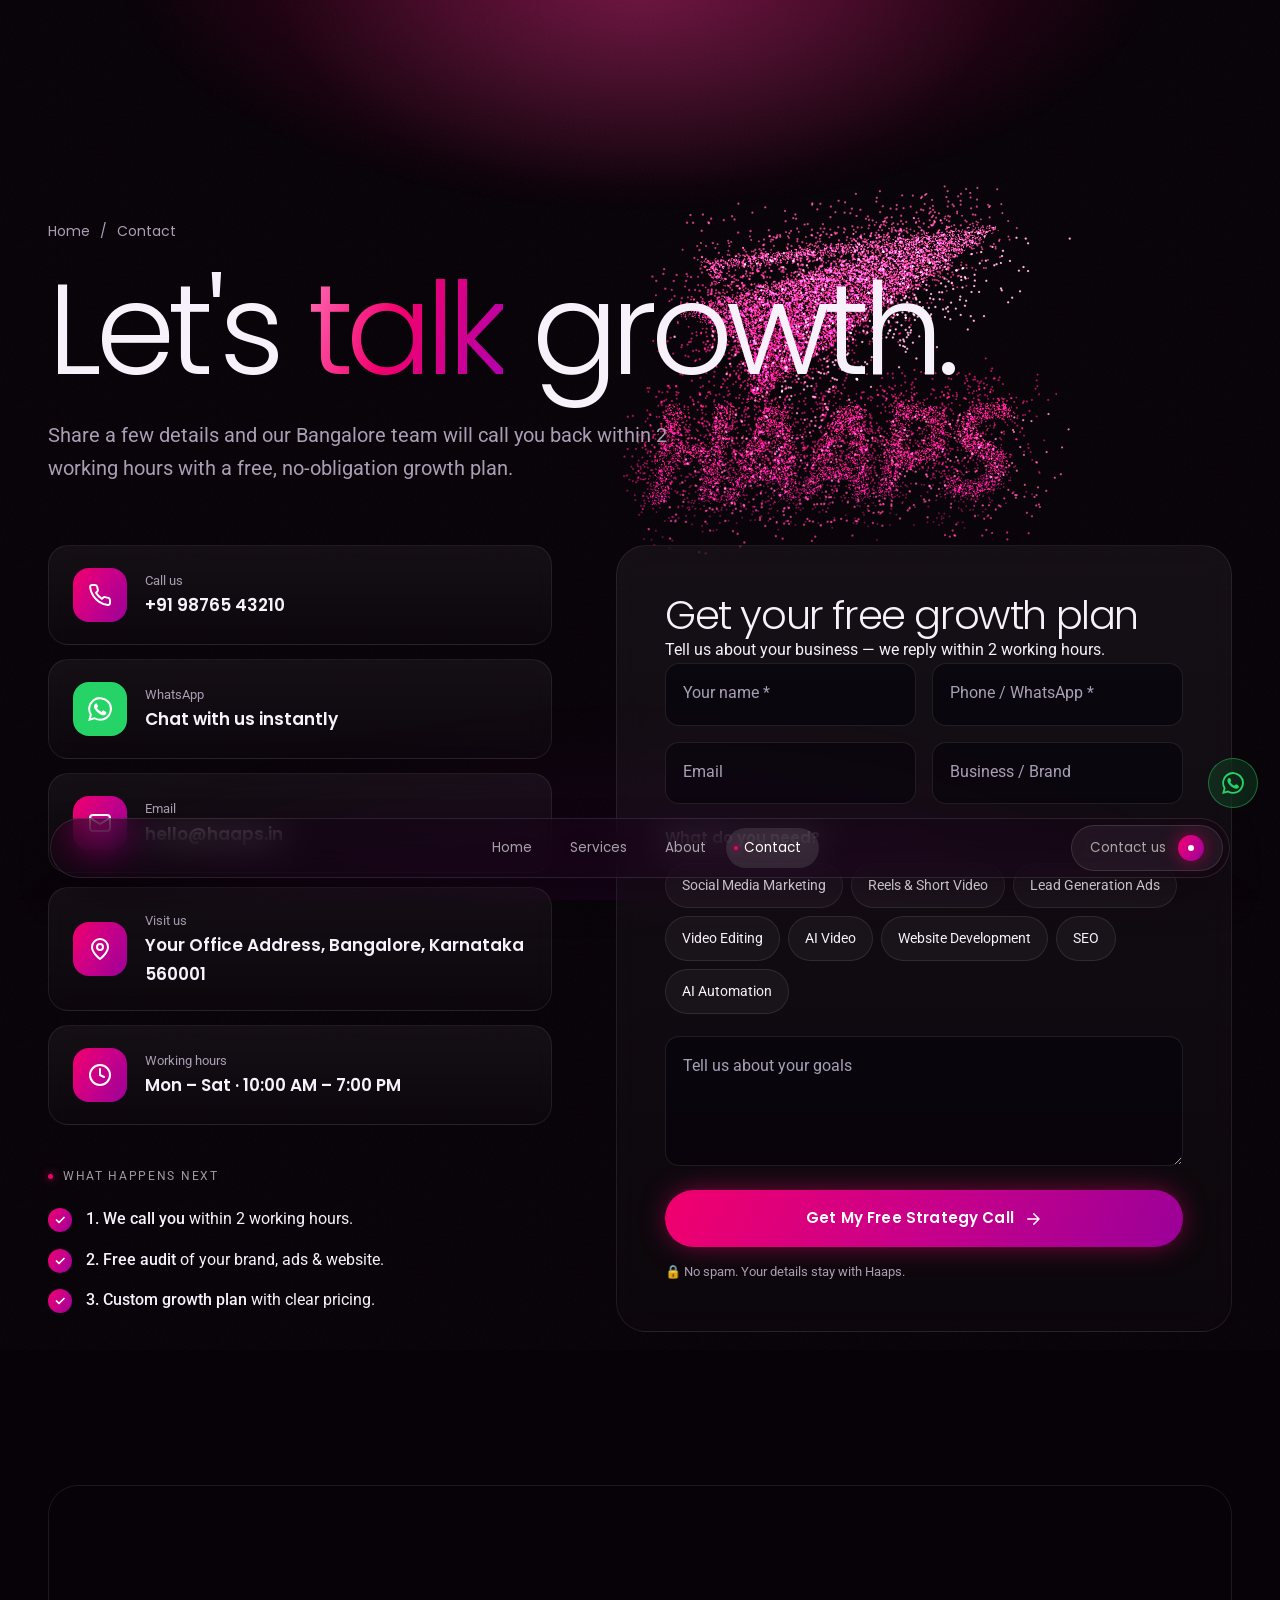
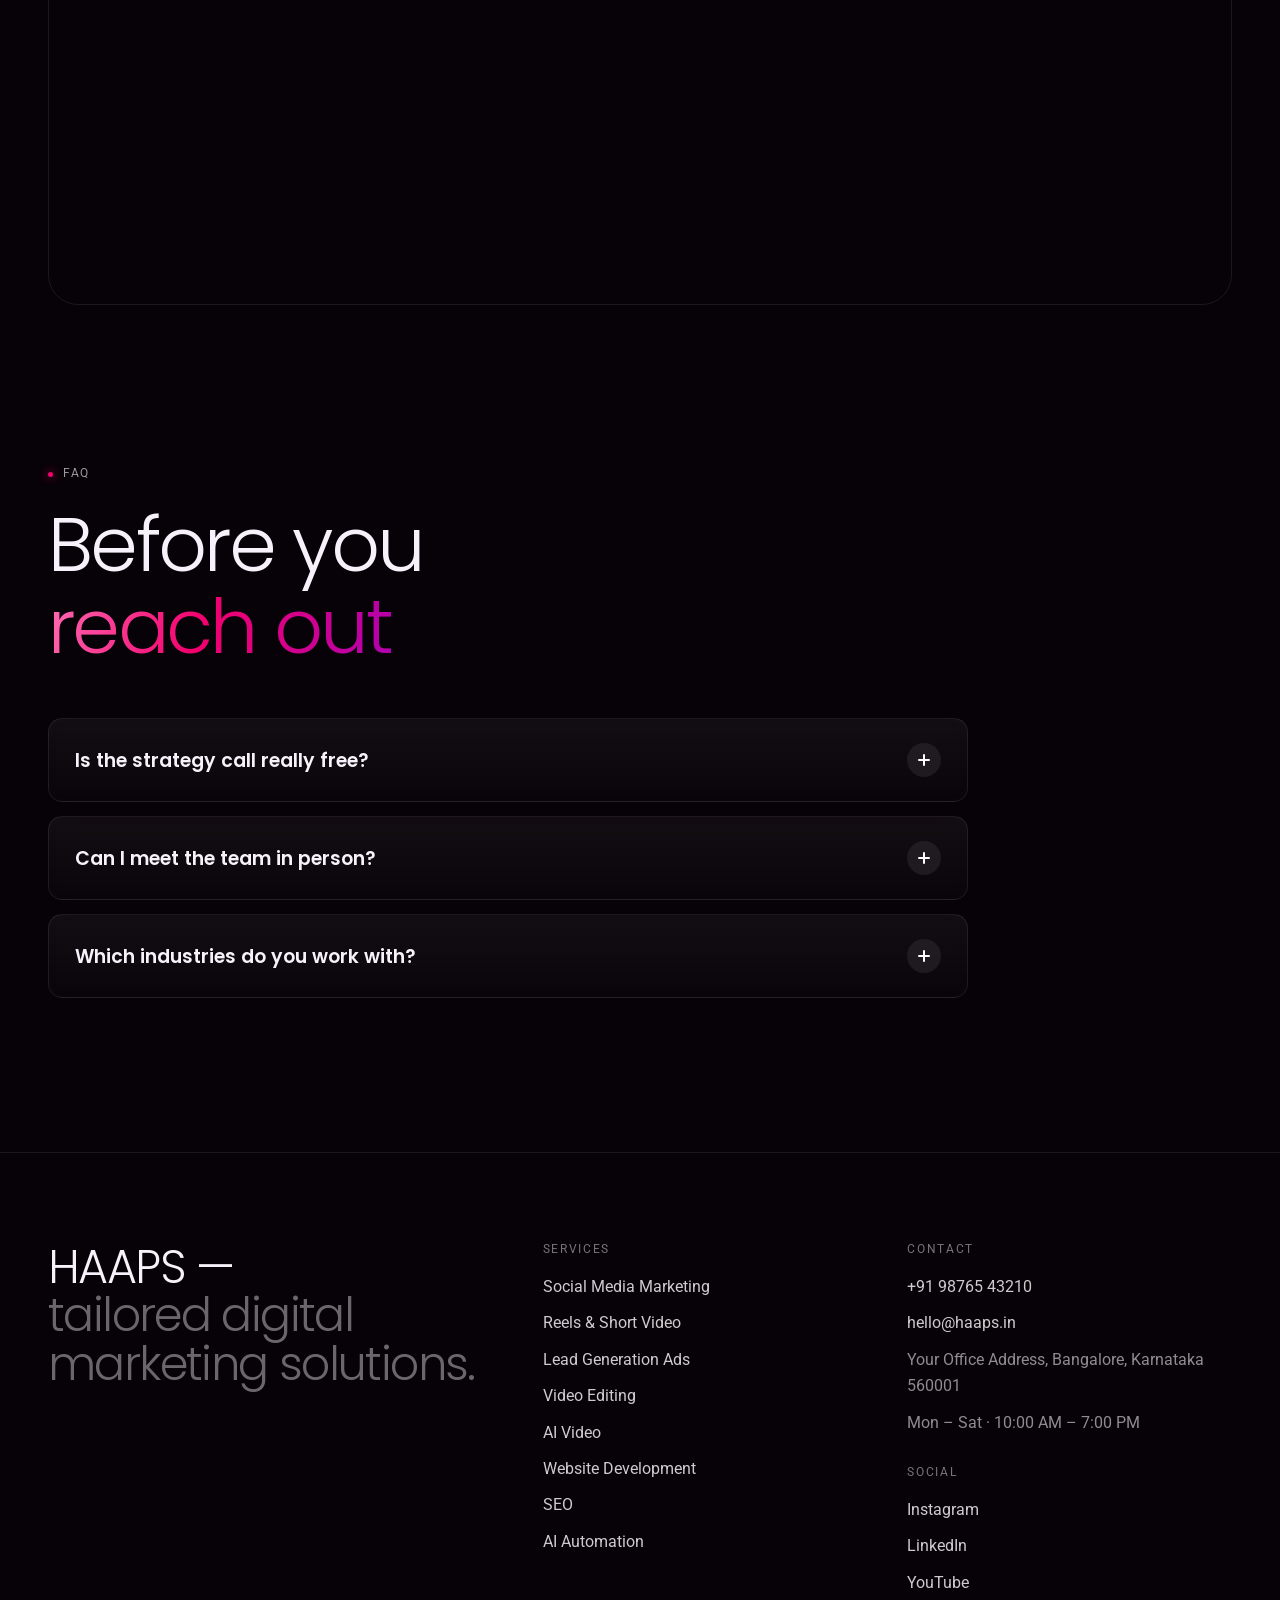
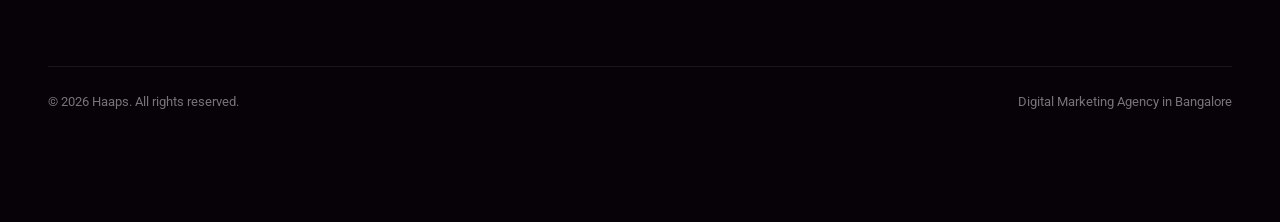
<file: contact.html>
<!doctype html>
<html lang="en" class="no-js">
<head>
  <meta charset="utf-8">
  <meta name="viewport" content="width=device-width, initial-scale=1">
  <title>Contact Haaps | Digital Marketing Agency in Bangalore – Free Consultation</title>
  <meta name="description" content="Contact Haaps, a digital marketing agency in Bangalore. Book a free strategy call for SMM, reels, Google & Instagram ads, SEO, websites and AI automation.">
  <meta name="theme-color" content="#07030c">
  <link rel="icon" type="image/png" href="assets/img/favicon.png">
  <link rel="preconnect" href="https://fonts.googleapis.com">
  <link rel="preconnect" href="https://fonts.gstatic.com" crossorigin>
  <link href="https://fonts.googleapis.com/css2?family=Poppins:wght@400;500;600;700;800&family=Roboto:wght@300;400;500&display=swap" rel="stylesheet">
  <link rel="stylesheet" href="assets/css/style.css">
</head>
<body data-page="contact" id="top">
  <canvas id="webgl" aria-hidden="true"></canvas>

  <main>
    <section class="page-hero" style="padding-bottom:40px" data-shape="logo" data-shape-x="0.66" data-shape-y="0.42" data-shape-mx="0.35" data-shape-my="0.62" data-scale="0.42">
      <div class="container">
        <div class="crumbs"><a href="index.html">Home</a><span>/</span><span>Contact</span></div>
        <h1 data-chars>Let's <span class="grad-text">talk</span> growth.</h1>
        <p class="lead">Share a few details and our Bangalore team will call you back within 2 working hours with a free, no-obligation growth plan.</p>
      </div>
    </section>

    <section style="padding-top:20px" data-shape="field" data-alpha="0.5">
      <div class="container contact-grid">
        <div>
          <div class="info-cards">
            <a class="info-card" href="#" data-reveal data-phone-card>
              <span class="ii"><svg viewBox="0 0 24 24" fill="none" stroke-width="2" stroke-linecap="round" stroke-linejoin="round"><path d="M22 16.9v3a2 2 0 0 1-2.2 2 19.8 19.8 0 0 1-8.6-3.1 19.5 19.5 0 0 1-6-6A19.8 19.8 0 0 1 2.1 4.2 2 2 0 0 1 4.1 2h3a2 2 0 0 1 2 1.7c.1.9.4 1.8.7 2.7a2 2 0 0 1-.5 2.1L8 9.8a16 16 0 0 0 6 6l1.3-1.3a2 2 0 0 1 2.1-.4c.9.3 1.8.6 2.7.7a2 2 0 0 1 1.7 2z"/></svg></span>
              <div><small>Call us</small><b data-phone>+91 00000 00000</b></div>
            </a>
            <a class="info-card" href="#" data-wa target="_blank" rel="noopener" data-reveal>
              <span class="ii" style="background:#25d366"><svg viewBox="0 0 24 24" fill="#fff" style="stroke:none"><path d="M17.5 14.4c-.3-.1-1.8-.9-2-1s-.5-.1-.7.1-.8 1-1 1.2-.4.2-.7.1a8.2 8.2 0 0 1-4-3.5c-.3-.5.3-.5.9-1.6.1-.2 0-.4 0-.5l-.9-2.2c-.2-.6-.5-.5-.7-.5h-.6a1.2 1.2 0 0 0-.8.4 3.5 3.5 0 0 0-1.1 2.6 6 6 0 0 0 1.3 3.2 13.9 13.9 0 0 0 5.3 4.7c2 .8 2.7.9 3.7.8a3.1 3.1 0 0 0 2-1.4 2.5 2.5 0 0 0 .2-1.4c-.1-.1-.3-.2-.6-.3zM12 21.8a9.9 9.9 0 0 1-5-1.4l-.4-.2-3.7 1 1-3.6-.2-.4a9.8 9.8 0 1 1 8.3 4.6zm8.4-18.2A11.8 11.8 0 0 0 1.8 17.8L.1 24l6.4-1.7a11.8 11.8 0 0 0 5.6 1.4A11.8 11.8 0 0 0 20.4 3.6z"/></svg></span>
              <div><small>WhatsApp</small><b>Chat with us instantly</b></div>
            </a>
            <a class="info-card" href="#" data-reveal data-email-card>
              <span class="ii"><svg viewBox="0 0 24 24" fill="none" stroke-width="2" stroke-linecap="round" stroke-linejoin="round"><rect x="2" y="4" width="20" height="16" rx="3"/><path d="m22 7-10 6L2 7"/></svg></span>
              <div><small>Email</small><b data-email>hello@haaps.in</b></div>
            </a>
            <div class="info-card" data-reveal>
              <span class="ii"><svg viewBox="0 0 24 24" fill="none" stroke-width="2" stroke-linecap="round" stroke-linejoin="round"><path d="M20 10c0 6-8 12-8 12s-8-6-8-12a8 8 0 0 1 16 0Z"/><circle cx="12" cy="10" r="3"/></svg></span>
              <div><small>Visit us</small><b data-address>Bangalore, Karnataka</b></div>
            </div>
            <div class="info-card" data-reveal>
              <span class="ii"><svg viewBox="0 0 24 24" fill="none" stroke-width="2" stroke-linecap="round" stroke-linejoin="round"><circle cx="12" cy="12" r="10"/><path d="M12 6v6l4 2"/></svg></span>
              <div><small>Working hours</small><b data-hours>Mon – Sat</b></div>
            </div>
          </div>

          <div style="margin-top:36px" data-reveal>
            <span class="eyebrow">What happens next</span>
            <ul class="checklist" style="margin:0">
              <li><span><b>1. We call you</b> within 2 working hours.</span></li>
              <li><span><b>2. Free audit</b> of your brand, ads &amp; website.</span></li>
              <li><span><b>3. Custom growth plan</b> with clear pricing.</span></li>
            </ul>
          </div>
        </div>

        <div class="form-card" data-reveal data-lead-form></div>
      </div>
    </section>

    <section style="padding-top:0">
      <div class="container">
        <div class="map-wrap" data-reveal>
          <iframe title="Haaps location – Bangalore" src="https://www.google.com/maps?q=Bangalore,Karnataka&output=embed" loading="lazy" referrerpolicy="no-referrer-when-downgrade"></iframe>
        </div>
      </div>
    </section>

    <section style="padding-top:0">
      <div class="container">
        <span class="eyebrow" data-reveal>FAQ</span>
        <h2 class="section-title" data-chars style="margin-bottom:50px">Before you <span class="grad-text">reach out</span></h2>
        <div class="faq">
          <div class="faq-item" data-reveal><button class="faq-q">Is the strategy call really free?<i></i></button><div class="faq-a"><p>Yes — 100% free and no obligation. You'll walk away with actionable ideas even if you don't hire us.</p></div></div>
          <div class="faq-item" data-reveal><button class="faq-q">Can I meet the team in person?<i></i></button><div class="faq-a"><p>Absolutely. We're based in Bangalore and happy to meet at our office or yours.</p></div></div>
          <div class="faq-item" data-reveal><button class="faq-q">Which industries do you work with?<i></i></button><div class="faq-a"><p>Real estate, healthcare &amp; clinics, education, restaurants, D2C/e-commerce, salons, interiors, startups and many more.</p></div></div>
        </div>
      </div>
    </section>
  </main>

  <script src="assets/vendor/three.min.js" defer></script>
  <script src="assets/vendor/gsap.min.js" defer></script>
  <script src="assets/vendor/ScrollTrigger.min.js" defer></script>
  <script src="assets/vendor/lenis.min.js" defer></script>
  <script src="assets/js/scene.js" defer></script>
  <script src="assets/js/main.js" defer></script>
</body>
</html>
</file>
<file: assets/css/style.css>
/* =========================================================
   HAAPS — Digital Marketing Agency, Bangalore
   Brand: #F2006D (pink) → #9B0098 (purple)
   Fonts: Poppins (display) · Roboto (body)
   ========================================================= */

:root {
  --pink: #f2006d;
  --magenta: #c8008a;
  --purple: #9b0098;
  --violet: #5b1fd1;
  --grad: linear-gradient(120deg, #f2006d 0%, #c8008a 50%, #9b0098 100%);
  --grad-soft: linear-gradient(120deg, rgba(242, 0, 109, .18), rgba(155, 0, 152, .18));

  --bg: #07030c;
  --bg-2: #0e0716;
  --surface: rgba(255, 255, 255, .04);
  --surface-2: rgba(255, 255, 255, .07);
  --border: rgba(255, 255, 255, .09);
  --text: #f6f1fa;
  --muted: #a99fb5;

  --radius: 22px;
  --radius-sm: 14px;
  --gutter: clamp(16px, 4vw, 48px);
  --max: 1280px;
  --ease: cubic-bezier(.22, 1, .36, 1);

  --font-display: "Poppins", system-ui, sans-serif;
  --font-body: "Roboto", system-ui, sans-serif;
}

*,
*::before,
*::after { box-sizing: border-box; margin: 0; padding: 0; }

html { -webkit-text-size-adjust: 100%; }
html.lenis, html.lenis body { height: auto; }
.lenis.lenis-smooth { scroll-behavior: auto !important; }

html, body { overflow-x: clip; }
body {
  background: var(--bg);
  color: var(--text);
  font-family: var(--font-body);
  font-size: 16px;
  line-height: 1.65;
  -webkit-font-smoothing: antialiased;
}
body.is-loading { overflow: hidden; }

img { max-width: 100%; display: block; }
a { color: inherit; text-decoration: none; }
button, input, textarea, select { font: inherit; color: inherit; }
ul { list-style: none; }

::selection { background: var(--pink); color: #fff; }

h1, h2, h3, h4, .display {
  font-family: var(--font-display);
  line-height: 1.08;
  letter-spacing: -.02em;
  font-weight: 700;
}

.container { width: 100%; max-width: var(--max); margin: 0 auto; padding: 0 var(--gutter); }

.grad-text {
  background: var(--grad);
  -webkit-background-clip: text;
  background-clip: text;
  color: transparent;
}
.outline-text {
  color: transparent;
  -webkit-text-stroke: 1.5px rgba(255, 255, 255, .55);
}

/* ---------- 3D canvas + background layers ---------- */
#webgl {
  position: fixed; inset: 0;
  width: 100%; height: 100%;
  z-index: 0;
  pointer-events: none;
}
.bg-noise {
  position: fixed; inset: -50%;
  width: 200%; height: 200%;
  z-index: 1; pointer-events: none; opacity: .05;
  background-image: url("data:image/svg+xml,%3Csvg xmlns='http://www.w3.org/2000/svg' width='160' height='160'%3E%3Cfilter id='n'%3E%3CfeTurbulence type='fractalNoise' baseFrequency='.9' numOctaves='3' stitchTiles='stitch'/%3E%3C/filter%3E%3Crect width='100%25' height='100%25' filter='url(%23n)'/%3E%3C/svg%3E");
  animation: grain 8s steps(10) infinite;
}
@keyframes grain {
  0%, 100% { transform: translate(0, 0); }
  20% { transform: translate(-5%, 4%); }
  40% { transform: translate(4%, -6%); }
  60% { transform: translate(-3%, 7%); }
  80% { transform: translate(6%, -2%); }
}
.bg-grid {
  position: fixed; inset: 0; z-index: 1; pointer-events: none;
  background-image:
    linear-gradient(rgba(255, 255, 255, .025) 1px, transparent 1px),
    linear-gradient(90deg, rgba(255, 255, 255, .025) 1px, transparent 1px);
  background-size: 80px 80px;
  mask-image: radial-gradient(ellipse at 50% 30%, #000 20%, transparent 75%);
  -webkit-mask-image: radial-gradient(ellipse at 50% 30%, #000 20%, transparent 75%);
}
main, footer, .site-header { position: relative; z-index: 2; }
main { overflow-x: clip; }

/* ---------- Preloader ---------- */
.preloader {
  position: fixed; inset: 0; z-index: 1000;
  display: grid; place-items: center;
  background: var(--bg);
}
.preloader__inner { text-align: center; }
.preloader__logo { width: min(220px, 50vw); margin: 0 auto 28px; animation: float 3s ease-in-out infinite; }
.preloader__bar { width: min(260px, 60vw); height: 2px; background: var(--border); border-radius: 2px; overflow: hidden; margin: 0 auto; }
.preloader__bar span { display: block; height: 100%; width: 0; background: var(--grad); }
.preloader__count { margin-top: 14px; font-family: var(--font-display); font-weight: 600; font-size: 14px; letter-spacing: .3em; color: var(--muted); }

@keyframes float { 0%, 100% { transform: translateY(0); } 50% { transform: translateY(-10px); } }

/* page transition */
.transition {
  position: fixed; inset: 0; z-index: 999; pointer-events: none;
  display: flex;
}
.transition span {
  flex: 1; background: var(--grad);
  transform: scaleY(0); transform-origin: bottom;
}

/* ---------- Cursor ---------- */
.cursor, .cursor-dot {
  position: fixed; top: 0; left: 0; z-index: 1001; pointer-events: none;
  border-radius: 50%; transform: translate(-50%, -50%);
}
.cursor {
  width: 40px; height: 40px;
  border: 1.5px solid rgba(242, 0, 109, .7);
  transition: width .35s var(--ease), height .35s var(--ease), background .35s, border-color .35s;
  display: grid; place-items: center;
  font-family: var(--font-display); font-size: 11px; font-weight: 600; letter-spacing: .08em; text-transform: uppercase; color: #fff;
}
.cursor.is-hover { width: 70px; height: 70px; background: rgba(242, 0, 109, .15); border-color: transparent; }
.cursor.is-view { width: 96px; height: 96px; background: var(--grad); border-color: transparent; }
.cursor-dot { width: 6px; height: 6px; background: var(--pink); }
@media (hover: none), (pointer: coarse) { .cursor, .cursor-dot { display: none; } }

/* ---------- Scroll progress ---------- */
.progress { position: fixed; top: 0; left: 0; height: 3px; width: 100%; z-index: 120; background: var(--grad); transform-origin: left; transform: scaleX(0); }

/* ---------- Header ---------- */
.site-header {
  position: fixed; top: 0; left: 0; right: 0; z-index: 100;
  padding: 18px 0;
  transition: padding .4s var(--ease), background .4s, backdrop-filter .4s, transform .5s var(--ease);
}
.site-header.is-scrolled {
  padding: 10px 0;
  background: rgba(7, 3, 12, .65);
  backdrop-filter: blur(18px) saturate(150%);
  -webkit-backdrop-filter: blur(18px) saturate(150%);
  border-bottom: 1px solid var(--border);
}
.site-header.is-hidden { transform: translateY(-110%); }
.menu-open .site-header { z-index: 110; transform: none; background: transparent; border-color: transparent; backdrop-filter: none; -webkit-backdrop-filter: none; }
.nav { display: flex; align-items: center; justify-content: space-between; gap: 24px; }
.nav__logo img { height: 46px; width: auto; transition: height .4s var(--ease); }
.is-scrolled .nav__logo img { height: 38px; }
.nav__links { display: flex; gap: 6px; align-items: center; }
.nav__links a {
  position: relative; padding: 10px 18px; border-radius: 99px;
  font-family: var(--font-display); font-weight: 500; font-size: 15px;
  color: var(--muted); transition: color .3s;
}
.nav__links a:hover, .nav__links a.is-active { color: #fff; }
.nav__links a.is-active::after {
  content: ""; position: absolute; left: 50%; bottom: 4px; width: 5px; height: 5px; border-radius: 50%;
  background: var(--pink); transform: translateX(-50%);
}
.nav__cta { display: flex; align-items: center; gap: 12px; }

.burger {
  display: none; width: 48px; height: 48px; border-radius: 50%;
  background: var(--surface-2); border: 1px solid var(--border); cursor: pointer;
  position: relative; z-index: 110;
}
.burger span { position: absolute; left: 14px; right: 14px; height: 2px; background: #fff; border-radius: 2px; transition: transform .4s var(--ease), top .4s var(--ease), opacity .3s; }
.burger span:nth-child(1) { top: 19px; }
.burger span:nth-child(2) { top: 27px; }
.menu-open .burger span:nth-child(1) { top: 23px; transform: rotate(45deg); }
.menu-open .burger span:nth-child(2) { top: 23px; transform: rotate(-45deg); }

.mobile-menu {
  position: fixed; inset: 0; z-index: 105;
  background: radial-gradient(circle at 80% 10%, rgba(242, 0, 109, .35), transparent 50%), radial-gradient(circle at 10% 90%, rgba(155, 0, 152, .4), transparent 50%), var(--bg);
  display: flex; flex-direction: column; justify-content: center; padding: 100px var(--gutter) 40px;
  clip-path: circle(0% at calc(100% - 40px) 40px);
  transition: clip-path .8s var(--ease);
  visibility: hidden;
}
.menu-open .mobile-menu { clip-path: circle(150% at calc(100% - 40px) 40px); visibility: visible; }
.mobile-menu a.m-link {
  font-family: var(--font-display); font-weight: 700; font-size: clamp(40px, 12vw, 72px); line-height: 1.1;
  display: block; overflow: hidden;
}
.mobile-menu a.m-link span { display: inline-block; transform: translateY(110%); transition: transform .7s var(--ease); }
.menu-open .mobile-menu a.m-link span { transform: translateY(0); }
.menu-open .mobile-menu a.m-link:nth-child(2) span { transition-delay: .08s; }
.menu-open .mobile-menu a.m-link:nth-child(3) span { transition-delay: .16s; }
.menu-open .mobile-menu a.m-link:nth-child(4) span { transition-delay: .24s; }
.mobile-menu__foot { margin-top: 48px; color: var(--muted); display: grid; gap: 6px; }
.mobile-menu__foot a { color: #fff; }

/* ---------- Buttons ---------- */
.btn {
  --bx: 50%; --by: 50%;
  position: relative; display: inline-flex; align-items: center; justify-content: center; gap: 10px;
  padding: 16px 30px; border-radius: 99px; border: 0; cursor: pointer;
  font-family: var(--font-display); font-weight: 600; font-size: 15px; letter-spacing: .01em;
  overflow: hidden; isolation: isolate; white-space: nowrap;
  transition: transform .3s var(--ease), box-shadow .4s;
}
.btn--primary { background: var(--grad); color: #fff; box-shadow: 0 10px 40px -10px rgba(242, 0, 109, .7); }
.btn--primary::before {
  content: ""; position: absolute; inset: 0; z-index: -1;
  background: radial-gradient(circle at var(--bx) var(--by), rgba(255, 255, 255, .45), transparent 55%);
  opacity: 0; transition: opacity .3s;
}
.btn--primary:hover::before { opacity: 1; }
.btn--primary:hover { box-shadow: 0 16px 60px -10px rgba(242, 0, 109, .9); }
.btn--ghost { background: var(--surface); border: 1px solid var(--border); color: #fff; backdrop-filter: blur(10px); }
.btn--ghost::before { content: ""; position: absolute; inset: 0; z-index: -1; background: var(--grad); transform: translateY(101%); transition: transform .5s var(--ease); }
.btn--ghost:hover::before { transform: translateY(0); }
.btn--sm { padding: 12px 22px; font-size: 14px; }
.btn svg { width: 18px; height: 18px; transition: transform .4s var(--ease); }
.btn:hover svg { transform: translateX(4px) rotate(-45deg); }
.btn .btn__label { position: relative; display: inline-block; }

/* ---------- Sections ---------- */
section { position: relative; padding: clamp(80px, 12vw, 160px) 0; }
.eyebrow {
  display: inline-flex; align-items: center; gap: 10px;
  font-family: var(--font-display); font-weight: 600; font-size: 13px; text-transform: uppercase; letter-spacing: .22em;
  color: var(--pink); margin-bottom: 20px;
}
.eyebrow::before { content: ""; width: 28px; height: 2px; background: var(--grad); border-radius: 2px; }
.section-title { font-size: clamp(36px, 6vw, 76px); max-width: 15ch; }
.section-head { display: flex; justify-content: space-between; align-items: flex-end; gap: 32px; margin-bottom: clamp(48px, 7vw, 90px); flex-wrap: wrap; }
.section-head p { max-width: 440px; color: var(--muted); font-size: 17px; }
.lead { font-size: clamp(17px, 1.6vw, 20px); color: var(--muted); max-width: 58ch; }

/* split text helpers */
.split-line { display: inline-block; vertical-align: top; overflow: hidden; padding-bottom: .08em; margin-bottom: -.08em; }
.split-line > span { display: inline-block; will-change: transform; }
.char { display: inline-block; will-change: transform; }

[data-reveal] { opacity: 0; transform: translateY(40px); }
.no-js [data-reveal], .reduced [data-reveal] { opacity: 1; transform: none; }

/* ---------- Hero ---------- */
.hero { min-height: 100svh; display: flex; align-items: center; padding: 140px 0 80px; overflow: hidden; }
.hero__inner { position: relative; z-index: 2; width: 100%; }
.hero__badge {
  display: inline-flex; align-items: center; gap: 10px; padding: 8px 16px 8px 8px; border-radius: 99px;
  background: var(--surface); border: 1px solid var(--border); backdrop-filter: blur(10px);
  font-size: 14px; color: var(--muted); margin-bottom: 28px;
}
.hero__badge b { background: var(--grad); color: #fff; padding: 4px 12px; border-radius: 99px; font-family: var(--font-display); font-size: 12px; font-weight: 600; }
.pulse { width: 8px; height: 8px; border-radius: 50%; background: #2bff88; box-shadow: 0 0 0 0 rgba(43, 255, 136, .6); animation: pulse 2s infinite; }
@keyframes pulse { 70% { box-shadow: 0 0 0 10px rgba(43, 255, 136, 0); } 100% { box-shadow: 0 0 0 0 rgba(43, 255, 136, 0); } }

.hero__title { font-size: clamp(44px, 9.2vw, 138px); font-weight: 800; line-height: .98; letter-spacing: -.035em; }
.hero__title .rotator { display: inline-grid; vertical-align: top; overflow: hidden; height: 1.05em; }
.hero__title .rotator span { grid-area: 1 / 1; display: block; transform: translateY(110%); }
.hero__title .rotator span.is-active { transform: translateY(0); }
.hero__sub { margin-top: 30px; display: flex; gap: 40px; align-items: flex-end; justify-content: space-between; flex-wrap: wrap; }
.hero__sub p { max-width: 480px; font-size: clamp(16px, 1.5vw, 19px); color: var(--muted); }
.hero__actions { display: flex; gap: 14px; flex-wrap: wrap; }

.hero__meta { margin-top: clamp(48px, 7vw, 90px); display: flex; gap: clamp(24px, 5vw, 70px); flex-wrap: wrap; }
.hero__meta div { display: grid; }
.hero__meta strong { font-family: var(--font-display); font-size: clamp(28px, 3.4vw, 44px); font-weight: 700; line-height: 1; }
.hero__meta span { color: var(--muted); font-size: 14px; margin-top: 6px; }

.scroll-hint { position: absolute; left: 50%; bottom: 26px; transform: translateX(-50%); z-index: 2; display: grid; justify-items: center; gap: 10px; font-size: 11px; letter-spacing: .3em; text-transform: uppercase; color: var(--muted); }
.scroll-hint i { width: 24px; height: 40px; border: 1.5px solid var(--border); border-radius: 20px; position: relative; }
.scroll-hint i::after { content: ""; position: absolute; left: 50%; top: 8px; width: 4px; height: 8px; margin-left: -2px; border-radius: 2px; background: var(--pink); animation: scrollDot 1.8s var(--ease) infinite; }
@keyframes scrollDot { 0% { opacity: 0; transform: translateY(0); } 30% { opacity: 1; } 100% { opacity: 0; transform: translateY(14px); } }

/* floating glass chips in hero */
.float-chip {
  position: absolute; z-index: 1; display: flex; align-items: center; gap: 10px;
  padding: 12px 18px; border-radius: 16px; font-size: 14px; font-family: var(--font-display); font-weight: 500;
  background: rgba(255, 255, 255, .06); border: 1px solid var(--border);
  backdrop-filter: blur(14px); -webkit-backdrop-filter: blur(14px);
  box-shadow: 0 20px 50px -20px rgba(0, 0, 0, .6);
}
.float-chip .ico { width: 34px; height: 34px; border-radius: 10px; display: grid; place-items: center; background: var(--grad); }
.float-chip .ico svg { width: 18px; height: 18px; }
.float-chip small { display: block; color: var(--muted); font-size: 12px; font-weight: 400; }
.chip-1 { top: 22%; right: 6%; }
.chip-2 { top: 52%; right: 18%; }
.chip-3 { bottom: 16%; right: 4%; }
@media (max-width: 1100px) { .float-chip { display: none; } }

/* ---------- Marquee ---------- */
.marquee { padding: 34px 0; border-block: 1px solid var(--border); overflow: hidden; background: rgba(7, 3, 12, .5); backdrop-filter: blur(6px); position: relative; z-index: 2; }
.marquee--tilt { transform: rotate(-2deg) scale(1.04); background: var(--grad); border: 0; }
.marquee__track { display: flex; width: max-content; gap: 0; }
.marquee__item { display: flex; align-items: center; gap: 36px; padding-right: 36px; font-family: var(--font-display); font-weight: 700; font-size: clamp(28px, 4.5vw, 60px); white-space: nowrap; text-transform: uppercase; letter-spacing: -.01em; }
.marquee__item .star { width: .6em; height: .6em; flex: none; }
.marquee--tilt .marquee__item { color: #fff; }

/* ---------- Services (home grid) ---------- */
.services-grid { display: grid; grid-template-columns: repeat(4, 1fr); gap: 18px; }
.s-card {
  --mx: 50%; --my: 50%;
  position: relative; padding: 32px 28px; border-radius: var(--radius);
  background: var(--surface); border: 1px solid var(--border);
  min-height: 320px; display: flex; flex-direction: column; overflow: hidden;
  transform-style: preserve-3d; transition: border-color .4s, background .4s;
  will-change: transform;
}
.s-card::before {
  content: ""; position: absolute; inset: 0; border-radius: inherit; pointer-events: none;
  background: radial-gradient(400px circle at var(--mx) var(--my), rgba(242, 0, 109, .22), transparent 40%);
  opacity: 0; transition: opacity .4s;
}
.s-card::after {
  content: ""; position: absolute; inset: 0; border-radius: inherit; padding: 1px; pointer-events: none;
  background: radial-gradient(300px circle at var(--mx) var(--my), rgba(242, 0, 109, .9), transparent 40%);
  -webkit-mask: linear-gradient(#000 0 0) content-box, linear-gradient(#000 0 0);
  -webkit-mask-composite: xor; mask-composite: exclude;
  opacity: 0; transition: opacity .4s;
}
.s-card:hover::before, .s-card:hover::after { opacity: 1; }
.s-card__num { font-family: var(--font-display); font-size: 13px; color: var(--muted); letter-spacing: .1em; }
.s-card__icon {
  width: 64px; height: 64px; border-radius: 18px; margin: 26px 0 auto;
  display: grid; place-items: center; background: var(--grad-soft); border: 1px solid rgba(242, 0, 109, .3);
  transform: translateZ(40px); transition: transform .5s var(--ease), background .4s;
}
.s-card__icon svg { width: 30px; height: 30px; stroke: #fff; }
.s-card:hover .s-card__icon { background: var(--grad); transform: translateZ(60px) rotate(-8deg) scale(1.05); }
.s-card h3 { font-size: 22px; margin-top: 30px; transform: translateZ(30px); }
.s-card p { color: var(--muted); font-size: 14.5px; margin-top: 10px; transform: translateZ(20px); }
.s-card__arrow { position: absolute; top: 26px; right: 26px; width: 40px; height: 40px; border-radius: 50%; border: 1px solid var(--border); display: grid; place-items: center; transition: background .4s, transform .5s var(--ease); }
.s-card__arrow svg { width: 16px; height: 16px; }
.s-card:hover .s-card__arrow { background: var(--grad); border-color: transparent; transform: rotate(-45deg); }
.s-card--wide { grid-column: span 2; }
.s-card--feature { background: linear-gradient(135deg, rgba(242, 0, 109, .2), rgba(155, 0, 152, .15)); }
.s-card .tags { display: flex; flex-wrap: wrap; gap: 6px; margin-top: 14px; transform: translateZ(20px); }
.tag { font-size: 12px; padding: 5px 11px; border-radius: 99px; background: var(--surface-2); border: 1px solid var(--border); color: #e8deef; }

/* ---------- About / intro ---------- */
.intro__text { font-family: var(--font-display); font-weight: 600; font-size: clamp(26px, 4vw, 56px); line-height: 1.22; letter-spacing: -.02em; }
.intro__text .word { display: inline-block; opacity: .15; transition: none; }
.intro__text em { font-style: normal; }

.split { display: grid; grid-template-columns: 1fr 1fr; gap: clamp(32px, 6vw, 90px); align-items: center; }
.media-stack { position: relative; aspect-ratio: 4 / 5; }
.media-stack .m { position: absolute; border-radius: var(--radius); overflow: hidden; box-shadow: 0 40px 80px -30px rgba(0, 0, 0, .8); }
.media-stack .m img { width: 100%; height: 115%; object-fit: cover; }
.media-stack .m1 { inset: 0 18% 18% 0; }
.media-stack .m2 { width: 52%; aspect-ratio: 1; right: 0; bottom: 0; border: 6px solid var(--bg); }
.media-stack .badge-spin { position: absolute; top: -30px; right: 4%; width: 130px; height: 130px; z-index: 3; }
.badge-spin svg { width: 100%; height: 100%; animation: spin 14s linear infinite; }
.badge-spin .center { position: absolute; inset: 0; display: grid; place-items: center; }
.badge-spin .center span { width: 54px; height: 54px; border-radius: 50%; background: var(--grad); display: grid; place-items: center; }
.badge-spin .center svg { width: 22px; height: 22px; animation: none; }
@keyframes spin { to { transform: rotate(360deg); } }

.checklist { display: grid; gap: 14px; margin: 30px 0 36px; }
.checklist li { display: flex; gap: 14px; align-items: flex-start; }
.checklist li::before { content: ""; flex: none; width: 24px; height: 24px; margin-top: 2px; border-radius: 50%; background: var(--grad) center / 12px no-repeat; background-image: url("data:image/svg+xml,%3Csvg xmlns='http://www.w3.org/2000/svg' viewBox='0 0 24 24' fill='none' stroke='white' stroke-width='3.5' stroke-linecap='round' stroke-linejoin='round'%3E%3Cpath d='M5 12l5 5L20 7'/%3E%3C/svg%3E"), var(--grad); background-size: 12px, cover; background-repeat: no-repeat; background-position: center; }

/* ---------- Stats ---------- */
.stats { display: grid; grid-template-columns: repeat(4, 1fr); gap: 18px; }
.stat { padding: 34px 28px; border-radius: var(--radius); background: var(--surface); border: 1px solid var(--border); position: relative; overflow: hidden; }
.stat strong { font-family: var(--font-display); font-size: clamp(42px, 5vw, 68px); font-weight: 800; line-height: 1; display: block; }
.stat span { color: var(--muted); margin-top: 10px; display: block; }
.stat::after { content: ""; position: absolute; width: 160px; height: 160px; border-radius: 50%; right: -60px; bottom: -60px; background: var(--grad); filter: blur(60px); opacity: .35; }

/* ---------- Horizontal process ---------- */
.hscroll { padding: 0; overflow: hidden; }
.hscroll__pin { height: 100vh; display: flex; flex-direction: column; justify-content: center; }
.hscroll__head { margin-bottom: 50px; }
.hscroll__track { display: flex; gap: 24px; padding: 0 var(--gutter); width: max-content; will-change: transform; }
.p-card {
  width: clamp(290px, 34vw, 460px); flex: none; padding: 40px 36px; border-radius: 28px;
  background: linear-gradient(160deg, rgba(255, 255, 255, .08), rgba(255, 255, 255, .02));
  border: 1px solid var(--border); backdrop-filter: blur(16px); min-height: 380px; display: flex; flex-direction: column;
  position: relative; overflow: hidden;
}
.p-card__step { font-family: var(--font-display); font-size: clamp(80px, 9vw, 130px); font-weight: 800; line-height: .9; }
.p-card h3 { font-size: 28px; margin-top: auto; }
.p-card p { color: var(--muted); margin-top: 12px; }
.p-card .ring { position: absolute; top: -80px; right: -80px; width: 220px; height: 220px; border-radius: 50%; border: 1px solid rgba(242, 0, 109, .35); }
.p-card .ring::after { content: ""; position: absolute; inset: 30px; border-radius: 50%; border: 1px solid rgba(155, 0, 152, .35); }

/* ---------- Work / showcase ---------- */
.work-grid { display: grid; grid-template-columns: repeat(12, 1fr); gap: 20px; }
.work { position: relative; border-radius: var(--radius); overflow: hidden; display: block; cursor: none; }
.work:nth-child(1) { grid-column: span 7; aspect-ratio: 16 / 11; }
.work:nth-child(2) { grid-column: span 5; aspect-ratio: 4 / 5; margin-top: 80px; }
.work:nth-child(3) { grid-column: span 5; aspect-ratio: 4 / 5; }
.work:nth-child(4) { grid-column: span 7; aspect-ratio: 16 / 11; margin-top: -80px; }
.work img { width: 100%; height: 100%; object-fit: cover; transform: scale(1.15); transition: transform 1.2s var(--ease), filter .6s; filter: saturate(.9); }
.work:hover img { transform: scale(1.05); filter: saturate(1.2); }
.work::after { content: ""; position: absolute; inset: 0; background: linear-gradient(180deg, transparent 40%, rgba(7, 3, 12, .9)); }
.work__info { position: absolute; left: 28px; right: 28px; bottom: 26px; z-index: 2; display: flex; justify-content: space-between; align-items: flex-end; gap: 16px; }
.work__info h3 { font-size: clamp(22px, 2.4vw, 32px); }
.work__info span { color: #e6d9ee; font-size: 14px; }
.work__result { font-family: var(--font-display); font-weight: 700; font-size: 14px; padding: 8px 14px; border-radius: 99px; background: var(--grad); white-space: nowrap; }
@media (hover: none) { .work { cursor: pointer; } }

/* ---------- Testimonials ---------- */
.t-wrap { position: relative; }
.t-slider { overflow: hidden; }
.t-track { display: flex; transition: transform .9s var(--ease); }
.t-slide { min-width: 100%; padding: 0 2px; }
.t-card { padding: clamp(32px, 5vw, 64px); border-radius: 30px; background: var(--surface); border: 1px solid var(--border); display: grid; grid-template-columns: auto 1fr; gap: clamp(24px, 4vw, 56px); align-items: center; backdrop-filter: blur(12px); }
.t-card__img { width: clamp(90px, 14vw, 180px); aspect-ratio: 1; border-radius: 50%; overflow: hidden; border: 3px solid transparent; background: var(--grad) border-box; }
.t-card__img img { width: 100%; height: 100%; object-fit: cover; border-radius: 50%; }
.t-card blockquote { font-family: var(--font-display); font-size: clamp(20px, 2.6vw, 34px); font-weight: 500; line-height: 1.35; letter-spacing: -.01em; }
.t-card cite { display: block; margin-top: 22px; font-style: normal; color: var(--muted); }
.t-card cite b { color: #fff; font-family: var(--font-display); }
.stars { color: #ffc93c; letter-spacing: 3px; margin-bottom: 16px; }
.t-nav { display: flex; gap: 12px; margin-top: 28px; align-items: center; }
.t-btn { width: 56px; height: 56px; border-radius: 50%; border: 1px solid var(--border); background: var(--surface); cursor: pointer; display: grid; place-items: center; transition: background .3s; }
.t-btn:hover { background: var(--grad); border-color: transparent; }
.t-btn svg { width: 20px; height: 20px; }
.t-dots { display: flex; gap: 8px; margin-left: auto; }
.t-dots button { width: 10px; height: 10px; border-radius: 99px; border: 0; background: var(--border); cursor: pointer; transition: width .4s var(--ease), background .4s; }
.t-dots button.is-active { width: 34px; background: var(--grad); }

/* ---------- CTA ---------- */
.cta-box {
  position: relative; border-radius: 40px; padding: clamp(48px, 9vw, 120px) clamp(24px, 6vw, 80px);
  overflow: hidden; text-align: center; isolation: isolate;
  background: var(--grad);
}
.cta-box::before { content: ""; position: absolute; inset: 0; z-index: -1; background: radial-gradient(circle at var(--cx, 50%) var(--cy, 50%), rgba(255, 255, 255, .35), transparent 45%); transition: background .2s; }
.cta-box .blob { position: absolute; z-index: -1; width: 420px; height: 420px; border-radius: 50%; filter: blur(80px); }
.cta-box .blob.b1 { background: #ff5ca8; top: -160px; left: -120px; animation: blob 12s ease-in-out infinite; }
.cta-box .blob.b2 { background: #5b1fd1; bottom: -180px; right: -120px; animation: blob 14s ease-in-out infinite reverse; }
@keyframes blob { 0%, 100% { transform: translate(0, 0) scale(1); } 33% { transform: translate(80px, 40px) scale(1.15); } 66% { transform: translate(-40px, 80px) scale(.9); } }
.cta-box h2 { font-size: clamp(36px, 7vw, 96px); max-width: 14ch; margin: 0 auto; }
.cta-box p { max-width: 560px; margin: 22px auto 36px; color: rgba(255, 255, 255, .88); font-size: 18px; }
.cta-box .btn--light { background: #fff; color: var(--purple); box-shadow: 0 20px 50px -15px rgba(0, 0, 0, .5); }
.cta-box .btn--outline { background: transparent; border: 1.5px solid rgba(255, 255, 255, .6); color: #fff; }
.cta-box .btn--outline:hover { background: rgba(255, 255, 255, .12); }
.cta-actions { display: flex; gap: 14px; justify-content: center; flex-wrap: wrap; }

/* ---------- FAQ ---------- */
.faq { display: grid; gap: 14px; max-width: 920px; }
.faq-item { border-radius: var(--radius-sm); background: var(--surface); border: 1px solid var(--border); overflow: hidden; transition: border-color .3s, background .3s; }
.faq-item.is-open { border-color: rgba(242, 0, 109, .5); background: var(--surface-2); }
.faq-q { width: 100%; padding: 24px 26px; display: flex; justify-content: space-between; align-items: center; gap: 20px; background: none; border: 0; cursor: pointer; text-align: left; font-family: var(--font-display); font-weight: 600; font-size: clamp(16px, 1.6vw, 19px); }
.faq-q i { flex: none; width: 34px; height: 34px; border-radius: 50%; background: var(--surface-2); position: relative; transition: background .3s, transform .5s var(--ease); }
.faq-q i::before, .faq-q i::after { content: ""; position: absolute; left: 50%; top: 50%; width: 12px; height: 2px; background: #fff; transform: translate(-50%, -50%); border-radius: 2px; }
.faq-q i::after { transform: translate(-50%, -50%) rotate(90deg); transition: transform .4s var(--ease); }
.faq-item.is-open .faq-q i { background: var(--grad); transform: rotate(180deg); }
.faq-item.is-open .faq-q i::after { transform: translate(-50%, -50%) rotate(0); }
.faq-a { height: 0; overflow: hidden; transition: height .5s var(--ease); }
.faq-a p { padding: 0 26px 24px; color: var(--muted); }

/* ---------- Page hero (inner pages) ---------- */
.page-hero { padding: clamp(150px, 20vw, 220px) 0 clamp(60px, 8vw, 100px); overflow: hidden; }
.page-hero h1 { font-size: clamp(48px, 10vw, 150px); font-weight: 800; letter-spacing: -.04em; line-height: .95; }
.page-hero .lead { margin-top: 28px; }
.crumbs { display: flex; gap: 10px; color: var(--muted); font-size: 14px; margin-bottom: 26px; font-family: var(--font-display); }
.crumbs a:hover { color: var(--pink); }

/* ---------- Services page detail ---------- */
.svc-nav { position: sticky; top: 76px; z-index: 50; padding: 12px 0; }
.svc-nav__inner { display: flex; gap: 8px; overflow-x: auto; scrollbar-width: none; padding: 6px; border-radius: 99px; background: rgba(14, 7, 22, .75); border: 1px solid var(--border); backdrop-filter: blur(16px); -webkit-backdrop-filter: blur(16px); }
.svc-nav__inner::-webkit-scrollbar { display: none; }
.svc-nav a { flex: none; padding: 10px 18px; border-radius: 99px; font-family: var(--font-display); font-size: 14px; font-weight: 500; color: var(--muted); transition: color .3s, background .3s; }
.svc-nav a:hover { color: #fff; }
.svc-nav a.is-active { background: var(--grad); color: #fff; }

.svc-stack { display: block; }
.svc {
  position: sticky; top: 150px;
  display: grid; grid-template-columns: 1.05fr 1fr; gap: clamp(28px, 4vw, 60px); align-items: center;
  padding: clamp(28px, 4vw, 56px); border-radius: 34px; margin-bottom: 40px;
  background: linear-gradient(160deg, #1a0d26 0%, #0f0718 100%);
  border: 1px solid var(--border);
  box-shadow: 0 -30px 80px -40px rgba(0, 0, 0, .9);
  transform-origin: center top; scroll-margin-top: 150px;
}
.svc:nth-child(even) { background: linear-gradient(160deg, #220a22 0%, #10061a 100%); }
.svc__num { font-family: var(--font-display); font-weight: 800; font-size: 15px; letter-spacing: .1em; display: inline-flex; align-items: center; gap: 12px; color: var(--muted); }
.svc__num b { font-size: 15px; }
.svc h2 { font-size: clamp(32px, 4.4vw, 58px); margin: 16px 0 18px; }
.svc > div > p { color: var(--muted); font-size: 17px; }
.svc ul.feat { display: grid; grid-template-columns: 1fr 1fr; gap: 12px 20px; margin: 26px 0 32px; }
.svc ul.feat li { display: flex; gap: 10px; align-items: flex-start; font-size: 15px; }
.svc ul.feat li::before { content: ""; flex: none; width: 8px; height: 8px; border-radius: 50%; background: var(--grad); margin-top: 9px; box-shadow: 0 0 12px var(--pink); }
.svc__media { position: relative; border-radius: 24px; overflow: hidden; aspect-ratio: 4 / 3.4; }
.svc__media img { width: 100%; height: 100%; object-fit: cover; transition: transform 1.2s var(--ease); }
.svc:hover .svc__media img { transform: scale(1.06); }
.svc__media::after { content: ""; position: absolute; inset: 0; background: linear-gradient(200deg, transparent 40%, rgba(155, 0, 152, .45)); }
.svc__chip { position: absolute; left: 18px; bottom: 18px; z-index: 2; padding: 10px 16px; border-radius: 14px; background: rgba(7, 3, 12, .7); backdrop-filter: blur(12px); border: 1px solid var(--border); font-family: var(--font-display); font-size: 14px; display: flex; gap: 10px; align-items: center; }
.svc__chip b { font-size: 20px; }
.svc__icon { width: 54px; height: 54px; border-radius: 16px; background: var(--grad); display: grid; place-items: center; }
.svc__icon svg { width: 26px; height: 26px; stroke: #fff; }

/* sub-service mini cards (website, automation) */
.mini-grid { display: grid; grid-template-columns: repeat(3, 1fr); gap: 10px; margin: 24px 0 30px; }
.mini { padding: 16px; border-radius: 16px; background: var(--surface); border: 1px solid var(--border); font-size: 14px; transition: transform .4s var(--ease), border-color .3s, background .3s; }
.mini:hover { transform: translateY(-4px); border-color: rgba(242, 0, 109, .5); background: var(--surface-2); }
.mini b { display: block; font-family: var(--font-display); font-size: 15px; margin-bottom: 2px; }
.mini span { color: var(--muted); font-size: 13px; }

/* pricing-ish packages */
.pkg-grid { display: grid; grid-template-columns: repeat(3, 1fr); gap: 20px; }
.pkg { padding: 40px 32px; border-radius: 28px; background: var(--surface); border: 1px solid var(--border); position: relative; display: flex; flex-direction: column; }
.pkg--hot { background: linear-gradient(170deg, rgba(242, 0, 109, .25), rgba(155, 0, 152, .12)); border-color: rgba(242, 0, 109, .5); transform: translateY(-14px); }
.pkg__badge { position: absolute; top: -14px; left: 32px; padding: 6px 14px; border-radius: 99px; background: var(--grad); font-family: var(--font-display); font-size: 12px; font-weight: 600; letter-spacing: .05em; }
.pkg h3 { font-size: 26px; }
.pkg .for { color: var(--muted); margin-top: 6px; }
.pkg ul { margin: 28px 0 34px; display: grid; gap: 12px; }
.pkg ul li { display: flex; gap: 10px; font-size: 15px; }
.pkg ul li::before { content: "✦"; color: var(--pink); }
.pkg .btn { margin-top: auto; }

/* ---------- About page ---------- */
.values { display: grid; grid-template-columns: repeat(3, 1fr); gap: 18px; }
.value { padding: 38px 32px; border-radius: var(--radius); background: var(--surface); border: 1px solid var(--border); transition: transform .5s var(--ease), border-color .4s; }
.value:hover { transform: translateY(-8px); border-color: rgba(242, 0, 109, .5); }
.value .vi { width: 58px; height: 58px; border-radius: 16px; background: var(--grad); display: grid; place-items: center; margin-bottom: 26px; }
.value .vi svg { width: 26px; height: 26px; stroke: #fff; }
.value h3 { font-size: 22px; }
.value p { color: var(--muted); margin-top: 10px; }

.timeline { position: relative; max-width: 900px; margin: 0 auto; }
.timeline::before { content: ""; position: absolute; left: 20px; top: 0; bottom: 0; width: 2px; background: var(--border); }
.timeline__fill { position: absolute; left: 20px; top: 0; width: 2px; height: 100%; background: var(--grad); transform-origin: top; transform: scaleY(0); }
.tl-item { position: relative; padding: 0 0 56px 70px; }
.tl-item::before { content: ""; position: absolute; left: 12px; top: 6px; width: 18px; height: 18px; border-radius: 50%; background: var(--bg); border: 2px solid var(--pink); box-shadow: 0 0 0 6px rgba(242, 0, 109, .12); }
.tl-item span { font-family: var(--font-display); font-weight: 600; color: var(--pink); letter-spacing: .1em; font-size: 14px; }
.tl-item h3 { font-size: clamp(22px, 2.6vw, 32px); margin: 6px 0 10px; }
.tl-item p { color: var(--muted); max-width: 60ch; }

.team { display: grid; grid-template-columns: repeat(4, 1fr); gap: 18px; }
.member { border-radius: var(--radius); overflow: hidden; position: relative; aspect-ratio: 3 / 4; }
.member img { width: 100%; height: 100%; object-fit: cover; filter: grayscale(1) contrast(1.05); transition: filter .6s, transform 1s var(--ease); }
.member:hover img { filter: grayscale(0); transform: scale(1.06); }
.member::after { content: ""; position: absolute; inset: 0; background: linear-gradient(180deg, transparent 50%, rgba(7, 3, 12, .95)); }
.member__info { position: absolute; left: 22px; bottom: 20px; z-index: 2; }
.member__info h4 { font-size: 19px; }
.member__info span { color: var(--muted); font-size: 14px; }

/* ---------- Contact ---------- */
.contact-grid { display: grid; grid-template-columns: .9fr 1.1fr; gap: clamp(28px, 5vw, 70px); align-items: start; }
.info-cards { display: grid; gap: 14px; }
.info-card { display: flex; gap: 18px; align-items: center; padding: 22px 24px; border-radius: 20px; background: var(--surface); border: 1px solid var(--border); transition: transform .4s var(--ease), border-color .3s; }
.info-card:hover { transform: translateX(8px); border-color: rgba(242, 0, 109, .5); }
.info-card .ii { flex: none; width: 54px; height: 54px; border-radius: 16px; background: var(--grad); display: grid; place-items: center; }
.info-card .ii svg { width: 24px; height: 24px; stroke: #fff; }
.info-card small { color: var(--muted); display: block; font-size: 13px; }
.info-card b { font-family: var(--font-display); font-weight: 600; font-size: 17px; }

.form-card { padding: clamp(28px, 4vw, 48px); border-radius: 30px; background: linear-gradient(160deg, rgba(255, 255, 255, .07), rgba(255, 255, 255, .02)); border: 1px solid var(--border); backdrop-filter: blur(18px); -webkit-backdrop-filter: blur(18px); position: relative; overflow: hidden; }
.form-card h2 { font-size: clamp(28px, 3.2vw, 40px); }
.form-card > p { color: var(--muted); margin: 8px 0 28px; }
.form-row { display: grid; grid-template-columns: 1fr 1fr; gap: 16px; }
.field { position: relative; margin-bottom: 16px; }
.field input, .field textarea, .field select {
  width: 100%; padding: 24px 18px 10px; border-radius: 14px; outline: none;
  background: rgba(7, 3, 12, .55); border: 1px solid var(--border);
  transition: border-color .3s, box-shadow .3s; font-size: 16px;
}
.field textarea { min-height: 130px; resize: vertical; }
.field label { position: absolute; left: 18px; top: 17px; color: var(--muted); pointer-events: none; transition: transform .3s var(--ease), font-size .3s, color .3s, top .3s; font-size: 16px; }
.field input:focus, .field textarea:focus { border-color: var(--pink); box-shadow: 0 0 0 4px rgba(242, 0, 109, .15); }
.field input:focus + label, .field input:not(:placeholder-shown) + label,
.field textarea:focus + label, .field textarea:not(:placeholder-shown) + label { top: 7px; font-size: 12px; color: var(--pink); }
.field.has-error input, .field.has-error textarea { border-color: #ff4d6d; }
.field .err { color: #ff6b85; font-size: 12.5px; margin-top: 6px; display: none; }
.field.has-error .err { display: block; }
.chip-label { font-family: var(--font-display); font-weight: 600; font-size: 15px; margin: 6px 0 12px; display: block; }
.chips { display: flex; flex-wrap: wrap; gap: 8px; margin-bottom: 22px; }
.chips input { position: absolute; opacity: 0; pointer-events: none; }
.chips label { padding: 10px 16px; border-radius: 99px; border: 1px solid var(--border); background: var(--surface); cursor: pointer; font-size: 14px; transition: background .3s, border-color .3s, transform .3s var(--ease); user-select: none; }
.chips label:hover { border-color: rgba(242, 0, 109, .6); }
.chips input:checked + label { background: var(--grad); border-color: transparent; transform: scale(1.04); }
.chips input:focus-visible + label { outline: 2px solid var(--pink); outline-offset: 2px; }
.form-note { color: var(--muted); font-size: 13px; margin-top: 14px; }
.form-success { position: absolute; inset: 0; display: grid; place-items: center; text-align: center; padding: 40px; background: var(--bg-2); opacity: 0; visibility: hidden; transition: opacity .5s, visibility .5s; }
.form-success.is-visible { opacity: 1; visibility: visible; }
.form-success .tick { width: 96px; height: 96px; margin: 0 auto 24px; border-radius: 50%; background: var(--grad); display: grid; place-items: center; }
.form-success .tick svg { width: 46px; height: 46px; stroke: #fff; stroke-dasharray: 40; stroke-dashoffset: 40; }
.form-success.is-visible .tick svg { animation: draw .8s .3s var(--ease) forwards; }
@keyframes draw { to { stroke-dashoffset: 0; } }
.form-success h3 { font-size: 30px; }
.form-success p { color: var(--muted); margin: 10px 0 24px; }

.map-wrap { border-radius: 30px; overflow: hidden; border: 1px solid var(--border); height: 420px; position: relative; }
.map-wrap iframe { width: 100%; height: 100%; border: 0; filter: invert(.9) hue-rotate(180deg) saturate(.6) contrast(.9); }

/* ---------- Footer ---------- */
.footer { padding: 100px 0 30px; border-top: 1px solid var(--border); overflow: hidden; background: linear-gradient(180deg, transparent, rgba(155, 0, 152, .12)); }
.footer__top { display: grid; grid-template-columns: 1.4fr 1fr 1fr 1.2fr; gap: 40px; }
.footer__brand img { height: 64px; width: auto; margin-bottom: 20px; }
.footer__brand p { color: var(--muted); max-width: 320px; }
.footer h4 { font-size: 15px; text-transform: uppercase; letter-spacing: .15em; color: var(--muted); font-weight: 600; margin-bottom: 20px; }
.footer ul { display: grid; gap: 10px; }
.footer ul a { position: relative; transition: color .3s; }
.footer ul a::after { content: ""; position: absolute; left: 0; bottom: -2px; width: 100%; height: 1px; background: var(--pink); transform: scaleX(0); transform-origin: right; transition: transform .4s var(--ease); }
.footer ul a:hover { color: var(--pink); }
.footer ul a:hover::after { transform: scaleX(1); transform-origin: left; }
.socials { display: flex; gap: 10px; margin-top: 24px; }
.socials a { width: 44px; height: 44px; border-radius: 50%; border: 1px solid var(--border); display: grid; place-items: center; transition: background .3s, transform .4s var(--ease); }
.socials a:hover { background: var(--grad); border-color: transparent; transform: translateY(-4px); }
.socials svg { width: 18px; height: 18px; }
.footer__big { font-family: var(--font-display); font-weight: 800; font-size: clamp(70px, 20vw, 320px); line-height: .85; letter-spacing: -.05em; text-align: center; white-space: nowrap; margin: 70px 0 30px; user-select: none; }
.footer__big span { display: inline-block; background: var(--grad); -webkit-background-clip: text; background-clip: text; color: transparent; }
.footer__bottom { display: flex; justify-content: space-between; gap: 20px; flex-wrap: wrap; color: var(--muted); font-size: 14px; padding-top: 24px; border-top: 1px solid var(--border); }

/* ---------- Floating actions ---------- */
.fab { position: fixed; right: 20px; bottom: 20px; z-index: 90; display: grid; gap: 12px; }
.fab a { width: 58px; height: 58px; border-radius: 50%; display: grid; place-items: center; box-shadow: 0 14px 40px -10px rgba(0, 0, 0, .6); transition: transform .4s var(--ease); position: relative; }
.fab a:hover { transform: scale(1.1); }
.fab .wa { background: #25d366; }
.fab .wa::before { content: ""; position: absolute; inset: 0; border-radius: 50%; border: 2px solid #25d366; animation: ring 2s infinite; }
.fab .call { background: var(--grad); }
.fab svg { width: 26px; height: 26px; }
@keyframes ring { 0% { transform: scale(1); opacity: .8; } 100% { transform: scale(1.6); opacity: 0; } }
.back-top { opacity: 0; pointer-events: none; transition: opacity .4s; background: var(--surface-2) !important; border: 1px solid var(--border); backdrop-filter: blur(10px); }
.back-top.is-visible { opacity: 1; pointer-events: auto; }

/* ---------- Lead modal ---------- */
.modal { position: fixed; inset: 0; z-index: 200; display: grid; place-items: center; padding: 16px; visibility: hidden; }
.modal.is-open { visibility: visible; }
.modal__bg { position: absolute; inset: 0; background: rgba(4, 1, 8, .75); backdrop-filter: blur(8px); opacity: 0; transition: opacity .5s; }
.modal.is-open .modal__bg { opacity: 1; }
.modal__box { position: relative; width: min(560px, 100%); max-height: calc(100svh - 32px); overflow-y: auto; transform: translateY(40px) scale(.96); opacity: 0; transition: transform .6s var(--ease), opacity .5s; }
.modal.is-open .modal__box { transform: none; opacity: 1; }
.modal__close { position: absolute; top: 16px; right: 16px; z-index: 3; width: 42px; height: 42px; border-radius: 50%; border: 1px solid var(--border); background: var(--surface-2); cursor: pointer; display: grid; place-items: center; transition: transform .4s var(--ease), background .3s; }
.modal__close:hover { transform: rotate(90deg); background: var(--grad); }
.modal__close svg { width: 18px; height: 18px; }

/* ---------- Responsive ---------- */
@media (max-width: 1100px) {
  .services-grid { grid-template-columns: repeat(2, 1fr); }
  .stats { grid-template-columns: repeat(2, 1fr); }
  .footer__top { grid-template-columns: 1fr 1fr; }
  .team { grid-template-columns: repeat(2, 1fr); }
}
@media (max-width: 960px) {
  .nav__links, .nav__cta .btn { display: none; }
  .burger { display: block; }
  .split, .contact-grid { grid-template-columns: 1fr; }
  .svc { grid-template-columns: 1fr; position: relative; top: 0; }
  .svc__media { order: -1; aspect-ratio: 16 / 10; }
  .pkg-grid, .values { grid-template-columns: 1fr; }
  .pkg--hot { transform: none; }
  .work-grid { grid-template-columns: 1fr; }
  .work:nth-child(n) { grid-column: auto; aspect-ratio: 4 / 3; margin-top: 0; }
  .media-stack { max-width: 520px; }
  .t-card { grid-template-columns: 1fr; text-align: left; }
  .svc-nav { top: 64px; }
}
@media (max-width: 640px) {
  .services-grid { grid-template-columns: 1fr; }
  .s-card--wide { grid-column: auto; }
  .s-card { min-height: 0; }
  .stats { grid-template-columns: 1fr 1fr; gap: 12px; }
  .stat { padding: 24px 18px; }
  .form-row { grid-template-columns: 1fr; }
  .svc ul.feat { grid-template-columns: 1fr; }
  .mini-grid { grid-template-columns: 1fr 1fr; }
  .footer__top { grid-template-columns: 1fr; }
  .hero__actions { width: 100%; }
  .hero__actions .btn { flex: 1 1 100%; }
  .fab a { width: 52px; height: 52px; }
  .fab { right: 14px; bottom: 14px; }
  .p-card { min-height: 320px; padding: 32px 26px; }
  .section-head { margin-bottom: 40px; }
  .t-btn { width: 48px; height: 48px; }
  .media-stack .badge-spin { width: 100px; height: 100px; top: -20px; }
  .team { gap: 12px; }
  .member__info { left: 14px; bottom: 12px; }
  .member__info h4 { font-size: 16px; }
}

@media (prefers-reduced-motion: reduce) {
  *, *::before, *::after { animation-duration: .001ms !important; animation-iteration-count: 1 !important; transition-duration: .001ms !important; }
}

/* image fallback when a placeholder photo fails to load */
.img-fallback { background: radial-gradient(circle at 30% 20%, rgba(242, 0, 109, .55), transparent 60%), radial-gradient(circle at 80% 90%, rgba(155, 0, 152, .6), transparent 55%), #1a0d26; }
.img-fallback > img[data-failed] { opacity: 0; }

/* glass panels so the 3D scene never hurts legibility */
.stat, .faq-item, .value, .pkg, .info-card, .mini { backdrop-filter: blur(14px); -webkit-backdrop-filter: blur(14px); background-color: rgba(14, 7, 22, .55); }
.s-card { background-color: rgba(14, 7, 22, .72); }
.s-card--feature { background-color: rgba(30, 6, 30, .75); }


/* =========================================================
   V3 — "lit particles" design language
   Thin type, deep magenta darkness, top-down light, glass pills
   ========================================================= */
:root {
  --bg: #070207;
  --glow: rgba(242, 0, 109, .55);
  --line: rgba(255, 255, 255, .08);
}
body { background: var(--bg); }
h1, h2, h3, h4, .display { font-weight: 300; letter-spacing: -.035em; }
h3, h4 { font-weight: 400; letter-spacing: -.02em; }
b, strong { font-weight: 500; }
.section-title { font-weight: 300; }
.bg-grid { display: none; }
.bg-noise { opacity: .035; }
#webgl { z-index: 1; }
main { z-index: 2; }
.grad-text .char { background: var(--grad); -webkit-background-clip: text; background-clip: text; color: transparent; }
.grad-text { background: linear-gradient(110deg, #ff6fb5, #f2006d 45%, #b000b0); -webkit-background-clip: text; background-clip: text; color: transparent; }

/* top-down ambient light that sits behind everything */
.ambient { position: fixed; inset: 0; z-index: 0; pointer-events: none;
  background:
    radial-gradient(60% 45% at 50% -8%, rgba(242, 0, 109, .38), transparent 70%),
    radial-gradient(40% 30% at 50% 0%, rgba(255, 140, 200, .18), transparent 70%),
    radial-gradient(80% 60% at 50% 120%, rgba(110, 0, 120, .25), transparent 70%); }

/* ---------- chrome: top bar + bottom pill nav ---------- */
.site-header { padding: 22px 0 !important; background: none !important; border: 0 !important; backdrop-filter: none !important; -webkit-backdrop-filter: none !important; transform: none !important; pointer-events: none; }
.site-header .nav > * { pointer-events: auto; }
.nav__logo img { height: 38px !important; }
.pill { display: inline-flex; align-items: center; gap: 12px; padding: 7px 7px 7px 20px; border-radius: 99px; font-family: var(--font-display); font-size: 14px; font-weight: 400; color: #fff;
  background: rgba(255, 255, 255, .06); border: 1px solid rgba(255, 255, 255, .12); backdrop-filter: blur(14px); -webkit-backdrop-filter: blur(14px); transition: background .4s, border-color .4s; cursor: pointer; white-space: nowrap; }
.pill i { width: 26px; height: 26px; border-radius: 50%; background: var(--grad); box-shadow: 0 0 18px var(--glow); display: grid; place-items: center; transition: transform .5s var(--ease); }
.pill i::after { content: ""; width: 6px; height: 6px; border-radius: 50%; background: #fff; }
.pill:hover { background: rgba(242, 0, 109, .16); border-color: rgba(242, 0, 109, .5); }
.pill:hover i { transform: scale(1.15); }
.pill--light { background: #fff; color: #12000f; border-color: #fff; }
.pill--light:hover { background: #ffe3f1; }

.dock { position: fixed; left: 50%; bottom: 22px; transform: translateX(-50%); z-index: 100; display: flex; gap: 2px; padding: 5px; border-radius: 99px;
  background: rgba(20, 6, 20, .55); border: 1px solid rgba(255, 255, 255, .1); backdrop-filter: blur(18px) saturate(140%); -webkit-backdrop-filter: blur(18px) saturate(140%); box-shadow: 0 20px 50px -20px rgba(0, 0, 0, .8); }
.dock a { position: relative; padding: 9px 18px; border-radius: 99px; font-family: var(--font-display); font-size: 13.5px; color: rgba(255, 255, 255, .62); transition: color .3s, background .3s; }
.dock a:hover { color: #fff; }
.dock a.is-active { color: #fff; background: rgba(255, 255, 255, .1); }
.dock a.is-active::before { content: ""; position: absolute; left: 8px; top: 50%; width: 4px; height: 4px; margin-top: -2px; border-radius: 50%; background: var(--pink); box-shadow: 0 0 8px var(--pink); }
.scroll-cue { position: fixed; left: var(--gutter); bottom: 34px; z-index: 90; display: flex; align-items: center; gap: 10px; font-size: 12.5px; color: rgba(255, 255, 255, .55); transition: opacity .5s; }
.scroll-cue::before { content: ""; width: 6px; height: 6px; border-radius: 50%; background: var(--pink); box-shadow: 0 0 10px var(--pink); animation: pulse 2s infinite; }
.scroll-cue.is-hidden { opacity: 0; }
.wa-float { position: fixed; right: 22px; bottom: 22px; z-index: 95; width: 50px; height: 50px; border-radius: 50%; display: grid; place-items: center; background: rgba(37, 211, 102, .14); border: 1px solid rgba(37, 211, 102, .45); backdrop-filter: blur(12px); -webkit-backdrop-filter: blur(12px); transition: transform .4s var(--ease), background .3s; }
.wa-float:hover { transform: scale(1.08); background: rgba(37, 211, 102, .3); }
.wa-float svg { width: 22px; height: 22px; }

/* ---------- shared bits ---------- */
.label { font-family: var(--font-body); font-size: 12px; letter-spacing: .14em; text-transform: uppercase; color: rgba(255, 255, 255, .55); display: inline-flex; align-items: center; gap: 10px; }
.label::before { content: ""; width: 5px; height: 5px; border-radius: 50%; background: var(--pink); box-shadow: 0 0 10px var(--pink); }
.bracket { font-family: var(--font-body); font-size: 12px; color: rgba(255, 255, 255, .45); letter-spacing: .1em; }
.line { display: block; overflow: hidden; }
.line > span { display: block; }
.thin { font-weight: 300; }
.muted { color: var(--muted); }
.stage { position: sticky; top: 0; height: 100vh; height: 100svh; overflow: hidden; }

/* ---------- 1. HERO: split headline around the object ---------- */
.h-hero { height: 190vh; padding: 0; }
.h-hero .stage { display: flex; align-items: center; }
.h-hero__l, .h-hero__r { position: absolute; will-change: transform, opacity; }
.h-hero__l { left: var(--gutter); top: 33%; max-width: 46vw; }
.h-hero__r { right: var(--gutter); top: 50%; text-align: left; }
.h-hero h1 { font-size: clamp(44px, 6.4vw, 108px); line-height: .98; letter-spacing: -.045em; }
.h-hero__r .big { font-family: var(--font-display); font-weight: 300; font-size: clamp(44px, 6.4vw, 108px); line-height: .98; letter-spacing: -.045em; }
.h-hero__l .label { margin-bottom: 28px; }
.h-hero__l .pill { margin-top: 34px; }
.h-hero__note { position: absolute; right: var(--gutter); top: 36%; max-width: 250px; font-size: 13.5px; color: rgba(255, 255, 255, .6); line-height: 1.55; }

/* ---------- 2. PLEXUS ---------- */
.h-plex { height: 220vh; padding: 0; }
.h-plex .stage { display: grid; place-items: center; }
.h-plex__text { text-align: center; position: relative; z-index: 2; }
.h-plex__text h2 { font-size: clamp(36px, 5.6vw, 92px); line-height: 1.02; }
.h-plex__text p { max-width: 520px; margin: 24px auto 0; color: var(--muted); }
.node { position: absolute; display: flex; align-items: center; gap: 10px; padding: 8px 14px; border-radius: 99px; font-size: 13px; background: rgba(255, 255, 255, .04); border: 1px solid var(--line); backdrop-filter: blur(8px); -webkit-backdrop-filter: blur(8px); color: rgba(255, 255, 255, .8); white-space: nowrap; }
.node::before { content: ""; width: 6px; height: 6px; border-radius: 50%; background: var(--pink); box-shadow: 0 0 10px var(--pink); }

/* ---------- 3. BEAM + FRAMED CARD ---------- */
.h-beam { height: 260vh; padding: 0; }
.h-beam .stage { display: grid; place-items: center; }
.beam { position: absolute; left: 50%; width: 46vw; height: 50vh; transform: translateX(-50%); pointer-events: none; z-index: 0; }
.beam--top { top: 0; background: radial-gradient(50% 100% at 50% 0%, rgba(255, 80, 170, .75), rgba(242, 0, 109, .25) 35%, transparent 70%); filter: blur(10px); }
.beam--top::after { content: ""; position: absolute; left: 50%; top: 0; width: 3px; height: 70%; transform: translateX(-50%); background: linear-gradient(#fff, rgba(255, 120, 190, .4), transparent); filter: blur(1px); }
.beam--bot { bottom: 0; background: radial-gradient(50% 100% at 50% 100%, rgba(255, 80, 170, .6), rgba(155, 0, 152, .25) 35%, transparent 70%); filter: blur(10px); }
.frame { position: relative; z-index: 2; width: min(1100px, 90vw); aspect-ratio: 16 / 9; max-height: 74vh; border-radius: 28px; border: 1px solid rgba(255, 255, 255, .12);
  background: linear-gradient(180deg, rgba(255, 255, 255, .05), rgba(255, 255, 255, .01)); box-shadow: inset 0 1px 0 rgba(255, 255, 255, .12), 0 40px 120px -40px rgba(242, 0, 109, .45); will-change: transform; }
.frame__corners { position: absolute; left: 50%; top: 50%; width: 220px; height: 220px; transform: translate(-50%, -50%); }
.frame__corners i { position: absolute; width: 46px; height: 46px; border: 3px solid #ff4fa3; filter: drop-shadow(0 0 8px #f2006d); }
.frame__corners i:nth-child(1) { left: 0; top: 0; border-right: 0; border-bottom: 0; border-radius: 14px 0 0 0; }
.frame__corners i:nth-child(2) { right: 0; top: 0; border-left: 0; border-bottom: 0; border-radius: 0 14px 0 0; }
.frame__corners i:nth-child(3) { left: 0; bottom: 0; border-right: 0; border-top: 0; border-radius: 0 0 0 14px; }
.frame__corners i:nth-child(4) { right: 0; bottom: 0; border-left: 0; border-top: 0; border-radius: 0 0 14px 0; }
.frame__meta { position: absolute; left: 30px; bottom: 26px; }
.frame__meta b { display: block; font-family: var(--font-display); font-weight: 400; font-size: 15px; letter-spacing: .04em; }
.frame__meta span { font-size: 13px; color: rgba(255, 255, 255, .55); }
.frame__scan { position: absolute; left: 6%; right: 6%; height: 1px; top: 20%; background: linear-gradient(90deg, transparent, #ff4fa3, transparent); box-shadow: 0 0 14px #f2006d; opacity: .7; animation: scan 3.2s ease-in-out infinite; }
@keyframes scan { 0%, 100% { top: 18%; } 50% { top: 82%; } }
.frame__tag { position: absolute; right: 26px; top: 24px; }
.h-beam__copy { position: absolute; left: var(--gutter); top: 15vh; z-index: 3; }
.h-beam__copy h2 { font-size: clamp(30px, 3.6vw, 54px); }
.h-beam__copy .pill { margin-top: 18px; }
.h-beam__side { position: absolute; right: var(--gutter); top: 15vh; max-width: 280px; font-size: 13.5px; color: rgba(255, 255, 255, .6); z-index: 3; }

/* ---------- 4. FIELD statement ---------- */
.h-field { min-height: 120vh; display: grid; place-items: center; text-align: center; }
.h-field h2 { font-size: clamp(38px, 6vw, 100px); line-height: 1.02; max-width: 14ch; margin: 0 auto; }
.h-field h2 .w { display: inline-block; opacity: .08; filter: blur(8px); will-change: opacity, filter; }
.h-field .dotmark { display: inline-grid; place-items: center; width: .62em; height: .62em; border-radius: 50%; border: 2px solid currentColor; vertical-align: middle; margin: 0 .08em; }
.h-field .dotmark::after { content: ""; width: .18em; height: .18em; border-radius: 50%; background: var(--pink); box-shadow: 0 0 12px var(--pink); }

/* ---------- 5. TUNNEL fly-through services ---------- */
.h-tunnel { height: 620vh; padding: 0; }
.h-tunnel .stage { perspective: 900px; }
.tunnel__head { position: absolute; left: var(--gutter); top: 12vh; z-index: 5; }
.tunnel__head h2 { font-size: clamp(30px, 3.6vw, 54px); }
.tunnel__count { position: absolute; right: var(--gutter); top: 12vh; z-index: 5; font-family: var(--font-display); font-weight: 300; font-size: 15px; color: rgba(255, 255, 255, .55); }
.tunnel__count b { font-size: 46px; font-weight: 300; color: #fff; }
.tunnel__world { position: absolute; inset: 0; transform-style: preserve-3d; }
.panel { position: absolute; left: 50%; top: 50%; width: min(420px, 78vw); padding: 30px 30px 28px; border-radius: 24px; will-change: transform, opacity;
  background: linear-gradient(160deg, rgba(255, 255, 255, .09), rgba(255, 255, 255, .02)); border: 1px solid rgba(255, 255, 255, .14);
  backdrop-filter: blur(16px); -webkit-backdrop-filter: blur(16px); box-shadow: 0 30px 90px -30px rgba(242, 0, 109, .5), inset 0 1px 0 rgba(255, 255, 255, .15); }
.panel__top { display: flex; justify-content: space-between; align-items: center; margin-bottom: 40px; }
.panel h3 { font-size: clamp(26px, 2.6vw, 36px); line-height: 1.05; }
.panel p { margin-top: 12px; color: rgba(255, 255, 255, .65); font-size: 14.5px; }
.panel .tags { display: flex; flex-wrap: wrap; gap: 6px; margin-top: 18px; }
.panel .tag { background: rgba(242, 0, 109, .12); border-color: rgba(242, 0, 109, .35); }
.panel a.more { display: inline-flex; margin-top: 20px; font-size: 13.5px; color: #ff7ac0; }

/* ---------- 6. ABOUT + BENTO ---------- */
.h-about { padding-top: clamp(100px, 14vw, 180px); }
.h-about__head { text-align: center; max-width: 900px; margin: 0 auto clamp(50px, 7vw, 90px); }
.h-about__head h2 { font-size: clamp(36px, 5vw, 80px); line-height: 1.04; }
.h-about__head h2 svg { width: .9em; height: .6em; vertical-align: middle; stroke: var(--pink); filter: drop-shadow(0 0 8px var(--pink)); }
.h-about__head p { color: var(--muted); max-width: 560px; margin: 24px auto 0; }
.bento { display: grid; grid-template-columns: repeat(12, 1fr); grid-auto-rows: 170px; gap: 14px; }
.b { position: relative; border-radius: 24px; overflow: hidden; padding: 24px; background: linear-gradient(180deg, rgba(255, 255, 255, .045), rgba(255, 255, 255, .015)); border: 1px solid var(--line); display: flex; flex-direction: column; transition: border-color .4s, transform .6s var(--ease); }
.b:hover { border-color: rgba(242, 0, 109, .45); transform: translateY(-4px); }
.b::before { content: ""; position: absolute; left: 50%; top: -40%; width: 90%; height: 80%; transform: translateX(-50%); background: radial-gradient(closest-side, rgba(242, 0, 109, .35), transparent); pointer-events: none; opacity: .7; transition: opacity .5s; }
.b:hover::before { opacity: 1; }
.b > * { position: relative; }
.b h3 { font-size: clamp(20px, 1.7vw, 26px); line-height: 1.12; margin-top: auto; }
.b p { color: rgba(255, 255, 255, .6); font-size: 14px; margin-top: 8px; }
.b .bracket { position: absolute; }
.b--img { padding: 0; }
.b--img img { position: absolute; inset: 0; width: 100%; height: 100%; object-fit: cover; opacity: .65; transition: transform 1.2s var(--ease), opacity .5s; }
.b--img:hover img { transform: scale(1.06); opacity: .85; }
.b--img::after { content: ""; position: absolute; inset: 0; background: linear-gradient(180deg, transparent 30%, rgba(7, 2, 7, .92)); }
.b--img .b__in { position: absolute; left: 24px; right: 24px; bottom: 22px; z-index: 2; }
.b--img .b__in h3 { margin: 6px 0 0; }
.b1 { grid-column: span 5; grid-row: span 2; }
.b2 { grid-column: span 4; grid-row: span 2; }
.b3 { grid-column: span 3; grid-row: span 2; align-items: center; justify-content: center; text-align: center; }
.b4 { grid-column: span 3; grid-row: span 2; }
.b5 { grid-column: span 4; grid-row: span 2; align-items: center; text-align: center; }
.b6 { grid-column: span 5; grid-row: span 2; }
.big-num { font-family: var(--font-display); font-weight: 200; font-size: clamp(64px, 6vw, 96px); line-height: 1; letter-spacing: -.05em; }
.orbit-ico { width: 120px; height: 120px; margin: 10px auto 18px; position: relative; }
.orbit-ico span { position: absolute; inset: 0; border-radius: 50%; border: 1px solid rgba(255, 120, 190, .5); animation: spin 10s linear infinite; }
.orbit-ico span:nth-child(2) { inset: 18px; border-color: rgba(242, 0, 109, .7); animation-duration: 7s; animation-direction: reverse; }
.orbit-ico span:nth-child(3) { inset: 42px; background: var(--grad); border: 0; box-shadow: 0 0 40px var(--pink); animation: none; }
.orbit-ico span:nth-child(1)::after { content: ""; position: absolute; top: -4px; left: 50%; width: 8px; height: 8px; border-radius: 50%; background: #fff; box-shadow: 0 0 10px #fff; }
.chip-row { display: flex; flex-wrap: wrap; gap: 6px; margin-top: 14px; }
.ico-grid { display: grid; grid-template-columns: repeat(3, 44px); gap: 10px; margin-bottom: auto; }
.ico-grid span { width: 44px; height: 44px; border-radius: 12px; display: grid; place-items: center; background: rgba(242, 0, 109, .12); border: 1px solid rgba(242, 0, 109, .3); color: #ff7ac0; font-size: 18px; }
.mini-beam { position: absolute; left: 50%; top: 0; width: 2px; height: 55%; transform: translateX(-50%); background: linear-gradient(#fff, var(--pink), transparent); box-shadow: 0 0 20px var(--pink); }

/* ---------- 7. CONTACT ---------- */
.h-contact { min-height: 120vh; display: grid; place-items: center; text-align: center; }
.h-contact h2 { font-size: clamp(48px, 8vw, 128px); line-height: .98; }
.h-contact h2 svg { width: .45em; height: .45em; stroke: #ff7ac0; vertical-align: middle; }
.h-contact p { color: var(--muted); max-width: 440px; margin: 22px auto 30px; }
.h-contact__inner { margin-top: 36vh; }

/* ---------- footer V3 ---------- */
.footer { background: #070207; border-top: 1px solid var(--line); padding: 90px 0 110px; }
.f3 { display: grid; grid-template-columns: 1.4fr 1fr 1fr; gap: 40px; }
.f3__brand h2 { font-size: clamp(30px, 3.6vw, 52px); line-height: 1.05; }
.f3__brand h2 span { color: rgba(255, 255, 255, .4); }
.f3 h4 { font-family: var(--font-body); font-size: 12px; letter-spacing: .14em; text-transform: uppercase; color: rgba(255, 255, 255, .45); margin-bottom: 18px; font-weight: 400; }
.f3 ul { display: grid; gap: 10px; }
.f3 a { color: rgba(255, 255, 255, .8); transition: color .3s; }
.f3 a:hover { color: #ff7ac0; }
.f3__bottom { display: flex; justify-content: space-between; flex-wrap: wrap; gap: 16px; margin-top: 70px; padding-top: 24px; border-top: 1px solid var(--line); font-size: 13px; color: rgba(255, 255, 255, .45); }

/* ---------- inner pages: soften to the new language ---------- */
.page-hero h1 { font-weight: 300; letter-spacing: -.05em; }
.eyebrow { font-family: var(--font-body); font-weight: 400; color: rgba(255, 255, 255, .6); letter-spacing: .14em; font-size: 12px; }
.eyebrow::before { width: 5px; height: 5px; border-radius: 50%; background: var(--pink); box-shadow: 0 0 10px var(--pink); }
.stat strong, .p-card__step { font-weight: 200; }
.value, .stat, .pkg, .info-card, .form-card, .faq-item, .svc, .mini { background: linear-gradient(180deg, rgba(255, 255, 255, .05), rgba(255, 255, 255, .015)) !important; border-color: var(--line) !important; }
.svc { background: linear-gradient(180deg, #160815, #0b040b) !important; }
.value h3, .pkg h3, .svc h2, .form-card h2 { font-weight: 300; }
.btn--primary { box-shadow: 0 0 30px -6px rgba(242, 0, 109, .7); }
.cta-box h2 { font-weight: 300; }
.fab, .cursor, .cursor-dot, .progress, .burger, .mobile-menu { display: none !important; }

/* ---------- responsive V3 ---------- */
@media (max-width: 960px) {
  .bento { grid-template-columns: repeat(6, 1fr); grid-auto-rows: 150px; }
  .b1, .b2, .b6 { grid-column: span 6; }
  .b3, .b4, .b5 { grid-column: span 3; }
  .f3 { grid-template-columns: 1fr 1fr; }
  .f3__brand { grid-column: 1 / -1; }
  .h-hero__note, .h-beam__side { display: none; }
}
@media (max-width: 640px) {
  .h-hero__l { top: auto; bottom: 30vh; max-width: none; right: var(--gutter); }
  .h-hero__r { top: auto; bottom: 16vh; right: auto; left: var(--gutter); }
  .h-hero__l .pill { display: none; }
  .bento { grid-template-columns: 1fr 1fr; grid-auto-rows: 140px; gap: 10px; }
  .b1, .b2, .b6, .b5 { grid-column: span 2; }
  .b3, .b4 { grid-column: span 1; }
  .b { padding: 18px; border-radius: 20px; }
  .frame { aspect-ratio: 3 / 4; }
  .frame__corners { width: 150px; height: 150px; }
  .h-beam__copy { top: 10vh; }
  .node { font-size: 11.5px; padding: 6px 10px; }
  .dock a { padding: 9px 12px; font-size: 13px; }
  .scroll-cue { display: none; }
  .wa-float { bottom: 84px; right: 16px; width: 46px; height: 46px; }
  .footer { padding-bottom: 130px; }
  .f3 { grid-template-columns: 1fr; }
  .tunnel__head { top: 9vh; }
  .tunnel__count { top: auto; bottom: 150px; }
}
.h-plex__text::before { content: ""; position: absolute; inset: -18% -14%; z-index: -1; background: radial-gradient(closest-side, rgba(7, 2, 7, .85), rgba(7, 2, 7, .55) 60%, transparent); }
.marquee, .marquee--tilt { transform: none; background: transparent; border-block: 1px solid var(--line); backdrop-filter: none; }
.marquee__item { font-weight: 200; letter-spacing: -.03em; text-transform: none; }
.marquee--tilt .marquee__item { color: rgba(255, 255, 255, .85); }
.marquee__item .star { fill: var(--pink); }

/* ---------- ORBIT: channels circling the globe ---------- */
.h-orbit { height: 200vh; padding: 0; }
.h-orbit .stage { display: flex; align-items: center; }
.orbit-copy { position: relative; z-index: 4; margin-left: var(--gutter); max-width: 470px; }
.orbit-copy h2 { font-size: clamp(36px, 4.6vw, 72px); line-height: 1.02; margin-top: 20px; }
.orbit-copy p { color: var(--muted); margin-top: 22px; }
.orbit-stats { display: flex; gap: 34px; margin-top: 36px; padding-top: 24px; border-top: 1px solid var(--line); }
.orbit-stats b { display: block; font-family: var(--font-display); font-weight: 200; font-size: 40px; line-height: 1; letter-spacing: -.04em; }
.orbit-stats span { font-size: 13px; color: rgba(255, 255, 255, .55); }
.orbit-sys { position: absolute; left: 65%; top: 50%; width: min(56vw, 760px); height: min(17vw, 230px); transform: translate(-50%, -50%) rotate(-12deg); z-index: 2; }
.orbit-ring { position: absolute; inset: 0; border-radius: 50%; border: 1px solid rgba(255, 120, 190, .35); box-shadow: 0 0 30px rgba(242, 0, 109, .15); }
.orbit-ring--2 { inset: -14% -8%; border-color: rgba(255, 255, 255, .07); box-shadow: none; }
.o-item { position: absolute; left: 50%; top: 50%; display: inline-flex; align-items: center; gap: 10px; padding: 9px 16px 9px 9px; border-radius: 99px; white-space: nowrap; font-family: var(--font-display); font-size: 14px; color: #fff;
  background: rgba(30, 8, 30, .6); border: 1px solid rgba(255, 255, 255, .14); backdrop-filter: blur(12px); -webkit-backdrop-filter: blur(12px); box-shadow: 0 10px 30px -10px rgba(242, 0, 109, .5); will-change: transform, opacity; }
.o-item i { width: 28px; height: 28px; border-radius: 50%; display: grid; place-items: center; font-style: normal; font-size: 13px; background: var(--grad); box-shadow: 0 0 14px var(--glow); }
.o-item { rotate: 12deg; }
@media (max-width: 768px) {
  .h-orbit .stage { align-items: flex-end; padding-bottom: 110px; }
  .orbit-copy { margin-right: var(--gutter); }
  .orbit-stats { gap: 20px; }
  .orbit-stats b { font-size: 30px; }
  .orbit-sys { left: 50%; top: 31%; width: 86vw; height: 26vw; }
  .o-item { font-size: 12px; padding: 6px 12px 6px 6px; }
  .o-item i { width: 22px; height: 22px; font-size: 11px; }
}

/* ---------- bottom bar: space · menus · contact ---------- */
.site-header, .scroll-cue { display: none !important; }
.dock { left: 50%; width: min(1180px, calc(100% - 32px)); display: grid; grid-template-columns: 1fr auto 1fr; align-items: center; gap: 12px; padding: 6px 6px 6px 18px; }
.dock__space { min-width: 0; }
.dock__links { display: flex; gap: 2px; }
.dock__cta { justify-self: end; padding: 6px 6px 6px 18px; }
.wa-float { bottom: 92px; }
@media (max-width: 640px) {
  .dock { grid-template-columns: 1fr auto; padding: 5px; gap: 6px; }
  .dock__space { display: none; }
  .dock__links a { padding: 9px 10px; font-size: 12.5px; }
  .dock__cta { padding: 5px; }
  .dock__cta span { display: none; }
  .wa-float { bottom: 82px; }
}
.svc-nav { top: 14px; }
.svc { top: 90px; scroll-margin-top: 90px; }

/* ---------- contact: text beside the particles, always readable ---------- */
.h-contact { place-items: center start; text-align: left; }
.h-contact__inner { margin-top: 0; position: relative; }
.h-contact__inner > * { max-width: 620px; }
.h-contact__inner::before { content: ""; position: absolute; inset: -25% -10% -25% -30%; z-index: -1; background: linear-gradient(90deg, rgba(7, 2, 7, .9), rgba(7, 2, 7, .65) 40%, transparent 62%); pointer-events: none; }
@media (max-width: 768px) { .h-contact__inner::before { inset: -20% -10%; background: linear-gradient(180deg, transparent, rgba(7, 2, 7, .85) 25%, rgba(7, 2, 7, .85)); } }
.h-contact p { margin-left: 0; }
.panel__top { justify-content: flex-start; }

/* ---------- phones: lighter effects for smooth scrolling ---------- */
@media (max-width: 768px) {
  .h-contact { place-items: end start; padding-bottom: 130px; }
  .bg-noise { display: none; }
  .panel, .o-item, .dock, .pill, .wa-float, .node, .f-stop { backdrop-filter: none !important; -webkit-backdrop-filter: none !important; }
  .panel { background: linear-gradient(160deg, #241024, #140814); }
  .o-item { background: #1e081e; }
  .dock { background: rgba(20, 6, 20, .92); }
  .pill { background: rgba(40, 12, 40, .85); }
  .h-field h2 .w { filter: none !important; }
}
</file>
